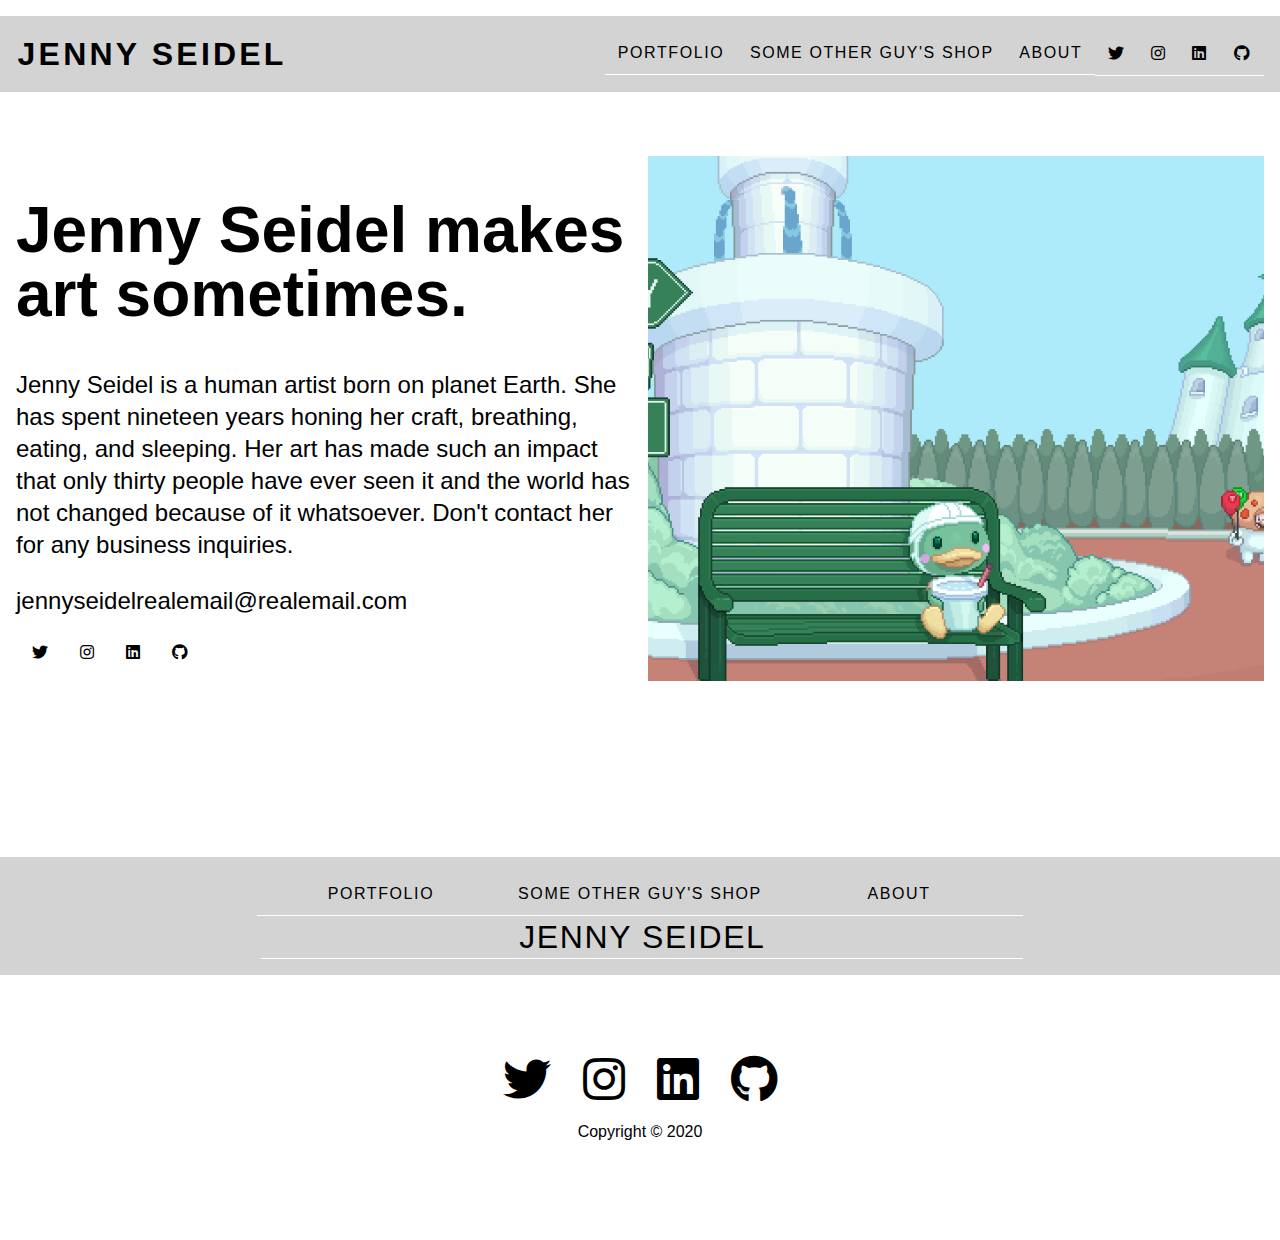
<file: about.html>
<!DOCTYPE html>
<html lang="en">
  <head>
    <meta charset="UTF-8" />
    <meta name="viewport" content="width=device-width, initial-scale=1.0" />
    <link rel="stylesheet" href="css/styles.css" />
    <link rel="stylesheet" href="css/glightbox.min.css" />
    <link rel="stylesheet" href="css/all.min.css" />
    <title>About Jenny Seidel</title>
  </head>
  <body>
    <header>
      <nav class="nav-bar">
        <h1 class="logo"><a href="index.html">Jenny Seidel</a></h1>
        <ul class="nav-menu">
          <li class="nav-item"><a href="portfolio.html">Portfolio</a></li>
          <li class="nav-item">
            <a href="https://www.redbubble.com/people/Jijarugen/shop"
              >Some Other Guy's Shop</a
            >
          </li>
          <li class="nav-item"><a href="about.html">About</a></li>
          <li class="nav-item social-nav-item">
            <a href="https://twitter.com/" aria-label="Link to Twitter"
              ><i class="fab fa-twitter" aria-hidden="true"></i
            ></a>
          </li>
          <li class="nav-item social-nav-item">
            <a href="https://instagram.com/" aria-label="Link to Instagram"
              ><i class="fab fa-instagram" aria-hidden="true"></i
            ></a>
          </li>
          <li class="nav-item social-nav-item">
            <a href="https://www.linkedin.com/" aria-label="Link to Linkedin"
              ><i class="fab fa-linkedin" aria-hidden="true"></i
            ></a>
          </li>
          <li class="nav-item social-nav-item">
            <a href="https://github.com/gseidel2020" aria-label="Link to Github"
              ><i class="fab fa-github" aria-hidden="true"></i
            ></a>
          </li>
        </ul>
      </nav>
    </header>

    <main class="about-page">
      <section class="about-text">
        <h1>Jenny Seidel makes art sometimes.</h1>
        <p>
          Jenny Seidel is a human artist born on planet Earth. She has spent
          nineteen years honing her craft, breathing, eating, and sleeping. Her
          art has made such an impact that only thirty people have ever seen it
          and the world has not changed because of it whatsoever. Don't contact
          her for any business inquiries.
        </p>
        <p>jennyseidelrealemail@realemail.com</p>

        <section class="about-social">
          <a href="https://twitter.com/" aria-label="Link to Twitter"
            ><i class="fab fa-twitter" aria-hidden="true"></i
          ></a>
          <a href="https://instagram.com/" aria-label="Link to Instagram"
            ><i class="fab fa-instagram" aria-hidden="true"></i
          ></a>
          <a href="https://www.linkedin.com/" aria-label="Link to Linkedin"
            ><i class="fab fa-linkedin" aria-hidden="true"></i
          ></a>
          <a href="https://github.com/gseidel2020" aria-label="Link to Github"
            ><i class="fab fa-github" aria-hidden="true"></i
          ></a>
        </section>
      </section>
      <section class="about-image">
        <img src="img/10.png" alt="An Amusement Park" />
      </section>
    </main>

    <footer>
      <nav class="nav-bar footer-nav">
        <ul class="nav-menu">
          <li class="nav-item"><a href="portfolio.html">Portfolio</a></li>
          <li class="nav-item">
            <a href="https://www.redbubble.com/people/Jijarugen/shop"
              >Some Other Guy's Shop</a
            >
          </li>
          <li class="nav-item"><a href="about.html">About</a></li>
          <li class="nav-item logo footer-logo">
            <a href="index.html">Jenny Seidel</a>
          </li>
        </ul>
      </nav>
      <section class="footer-social">
        <a href="https://twitter.com/" aria-label="Link to Twitter"
          ><i class="fab fa-twitter fa-3x" aria-hidden="true"></i
        ></a>
        <a href="https://instagram.com/" aria-label="Link to Instagram"
          ><i class="fab fa-instagram fa-3x" aria-hidden="true"></i
        ></a>
        <a href="https://www.linkedin.com/" aria-label="Link to Linkedin"
          ><i class="fab fa-linkedin fa-3x" aria-hidden="true"></i
        ></a>
        <a href="https://github.com/gseidel2020" aria-label="Link to Github"
          ><i class="fab fa-github fa-3x" aria-hidden="true"></i
        ></a>
      </section>
      <p class="footer-copyright">Copyright &copy; 2020</p>
    </footer>
  </body>
</html>
</file>
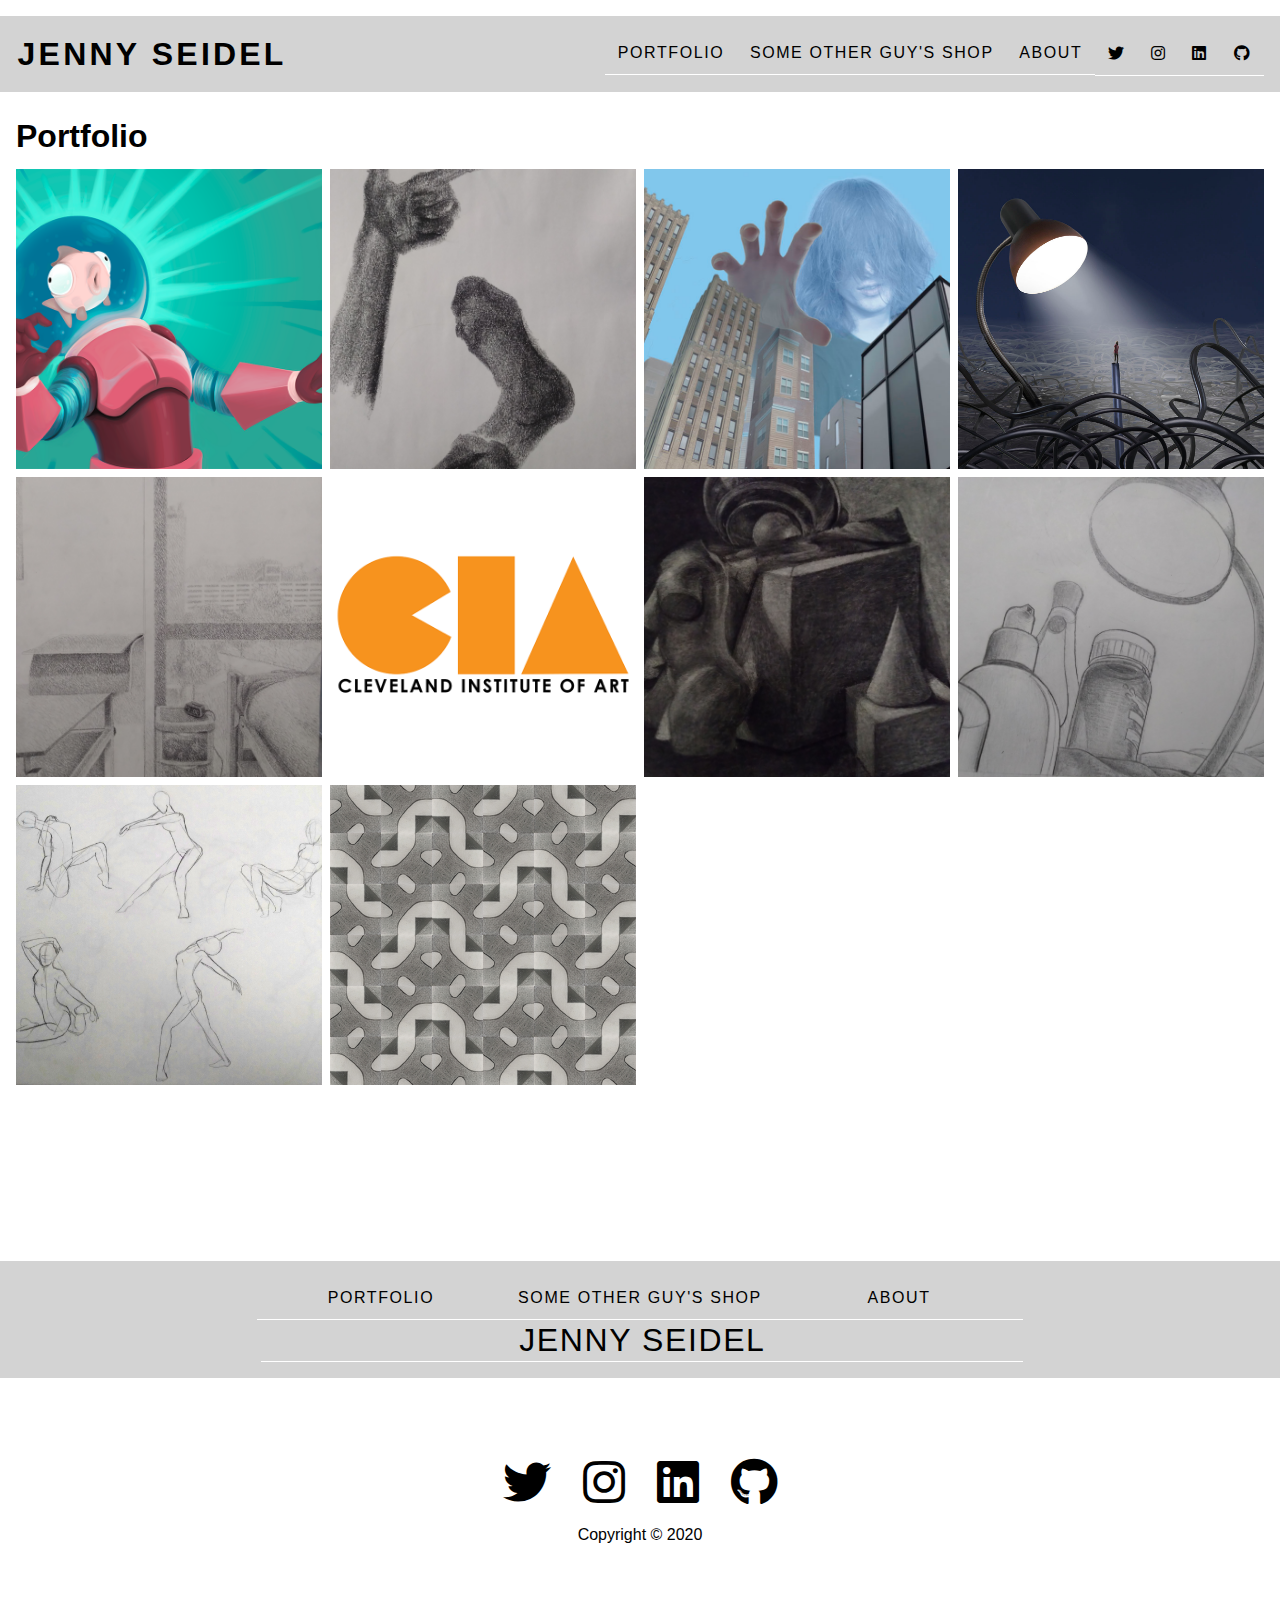
<file: portfolio.html>
<!DOCTYPE html>
<html lang="en">
  <head>
    <meta charset="UTF-8" />
    <meta name="viewport" content="width=device-width, initial-scale=1.0" />
    <link rel="stylesheet" href="css/styles.css" />
    <link rel="stylesheet" href="css/glightbox.min.css" />
    <link rel="stylesheet" href="css/all.min.css" />
    <title>Jenny Seidel Portfolio</title>
  </head>
  <body>
    <header>
      <nav class="nav-bar">
        <h1 class="logo"><a href="index.html">Jenny Seidel</a></h1>
        <ul class="nav-menu">
          <li class="nav-item"><a href="portfolio.html">Portfolio</a></li>
          <li class="nav-item">
            <a href="https://www.redbubble.com/people/Jijarugen/shop"
              >Some Other Guy's Shop</a
            >
          </li>
          <li class="nav-item"><a href="about.html">About</a></li>
          <li class="nav-item social-nav-item">
            <a
              href="https://www.youtube.com/watch?v=dQw4w9WgXcQ&list=PLahKLy8pQdCM0SiXNn3EfGIXX19QGzUG3"
              aria-label="Link to Twitter"
              ><i class="fab fa-twitter" aria-hidden="true"></i
            ></a>
          </li>
          <li class="nav-item social-nav-item">
            <a
              href="https://www.ebay.com/i/313150712315?chn=ps&norover=1&mkevt=1&mkrid=711-117182-37290-0&mkcid=2&itemid=313150712315&targetid=934793861656&device=c&mktype=pla&googleloc=9015305&poi=&campaignid=10880341817&mkgroupid=110621917401&rlsatarget=pla-934793861656&abcId=9300400&merchantid=6296724&gclid=Cj0KCQiAkuP9BRCkARIsAKGLE8USEr6vtuqTP5Eqf7ML0o08twkMJ6zMpLAez7Ff61BBcHeGW1MHDJwaAreDEALw_wcB"
              aria-label="Link to Instagram"
              ><i class="fab fa-instagram" aria-hidden="true"></i
            ></a>
          </li>
          <li class="nav-item social-nav-item">
            <a
              href="https://www.youtube.com/watch?v=KN_0wcRB7GM"
              aria-label="Link to Linkedin"
              ><i class="fab fa-linkedin" aria-hidden="true"></i
            ></a>
          </li>
          <li class="nav-item social-nav-item">
            <a href="https://github.com/gseidel2020" aria-label="Link to Github"
              ><i class="fab fa-github" aria-hidden="true"></i
            ></a>
          </li>
        </ul>
      </nav>
    </header>
    <main class="gallery-page">
      <h1>Portfolio</h1>
      <section class="portfolio-gallery">
        <div class="gallery-item">
          <a href="img/agog1.jpg" class="glightbox"
            ><img
              src="img/agog1.jpg"
              alt="a fish in a spacesuit"
              title="Fish"
              class="gallery-img"
          /></a>
        </div>
        <div class="gallery-item">
          <a href="img/agog2.jpg" class="glightbox"
            ><img
              src="img/agog2.jpg"
              alt="a hand and a foot made with charcoal"
              title="Hand and Foot"
              class="gallery-img"
          /></a>
        </div>
        <div class="gallery-item">
          <a href="img/agog3.jpg" class="glightbox"
            ><img
              src="img/agog3.jpg"
              alt="looking up at a poorly edited giant looming over a Photoshopped city"
              title="A t m o s p h e r i c"
              class="gallery-img"
          /></a>
        </div>
        <div class="gallery-item">
          <a href="img/agog4.jpg" class="glightbox"
            ><img
              src="img/agog4.jpg"
              alt="a spotlight illuminating a lone figure in a sea of wires"
              title="AH MY EYES TURN OFF THE LIGHT JEEZE"
              class="gallery-img"
          /></a>
        </div>
        <div class="gallery-item">
          <a href="img/agog5.jpg" class="glightbox"
            ><img
              src="img/agog5.jpg"
              alt="pencil drawing of part of a bedroom"
              title="Composition? What composition?"
              class="gallery-img"
          /></a>
        </div>
        <div class="gallery-item">
          <a href="img/agog6.jpg" class="glightbox"
            ><img
              src="img/agog6.jpg"
              alt="potential logo for cleveland institute of art"
              title="God Damn it Some European Museum Did it First"
              class="gallery-img"
          /></a>
        </div>
        <div class="gallery-item">
          <a href="img/agog7.jpg" class="glightbox"
            ><img
              src="img/agog7.jpg"
              alt="still life of various objects, drawn with charcoal"
              title="Actually This One is Alright"
              class="gallery-img"
          /></a>
        </div>
        <div class="gallery-item">
          <a href="img/agog8.jpg" class="glightbox"
            ><img
              src="img/agog8.jpg"
              alt="a few objects from a weird angle"
              title="Things???"
              class="gallery-img"
          /></a>
        </div>
        <div class="gallery-item">
          <a href="img/agog9.jpg" class="glightbox"
            ><img
              src="img/agog9.jpg"
              alt="a page of simple figure drawings"
              title="Figure Studies for an Animation Class"
              class="gallery-img"
          /></a>
        </div>
        <div class="gallery-item">
          <a href="img/agog10.jpg" class="glightbox"
            ><img
              src="img/agog10.jpg"
              alt="a weird pattern made with pencil"
              title="Patternatternatternatural"
              class="gallery-img"
          /></a>
        </div>
      </section>
    </main>

    <footer>
      <nav class="nav-bar footer-nav">
        <ul class="nav-menu">
          <li class="nav-item"><a href="portfolio.html">Portfolio</a></li>
          <li class="nav-item">
            <a href="https://www.redbubble.com/people/Jijarugen/shop"
              >Some Other Guy's Shop</a
            >
          </li>
          <li class="nav-item"><a href="about.html">About</a></li>
          <li class="nav-item logo footer-logo">
            <a href="index.html">Jenny Seidel</a>
          </li>
        </ul>
      </nav>
      <section class="footer-social">
        <a href="https://twitter.com/" aria-label="Link to Twitter"
          ><i class="fab fa-twitter fa-3x" aria-hidden="true"></i
        ></a>
        <a href="https://instagram.com/" aria-label="Link to Instagram"
          ><i class="fab fa-instagram fa-3x" aria-hidden="true"></i
        ></a>
        <a href="https://www.linkedin.com/" aria-label="Link to Linkedin"
          ><i class="fab fa-linkedin fa-3x" aria-hidden="true"></i
        ></a>
        <a href="https://github.com/gseidel2020" aria-label="Link to Github"
          ><i class="fab fa-github fa-3x" aria-hidden="true"></i
        ></a>
      </section>
      <p class="footer-copyright">Copyright &copy; 2020</p>
    </footer>
    <script src="js/glightbox.min.js"></script>
    <script type="text/javascript">
      const lightbox = GLightbox({ loop: true });
    </script>
  </body>
</html>
</file>
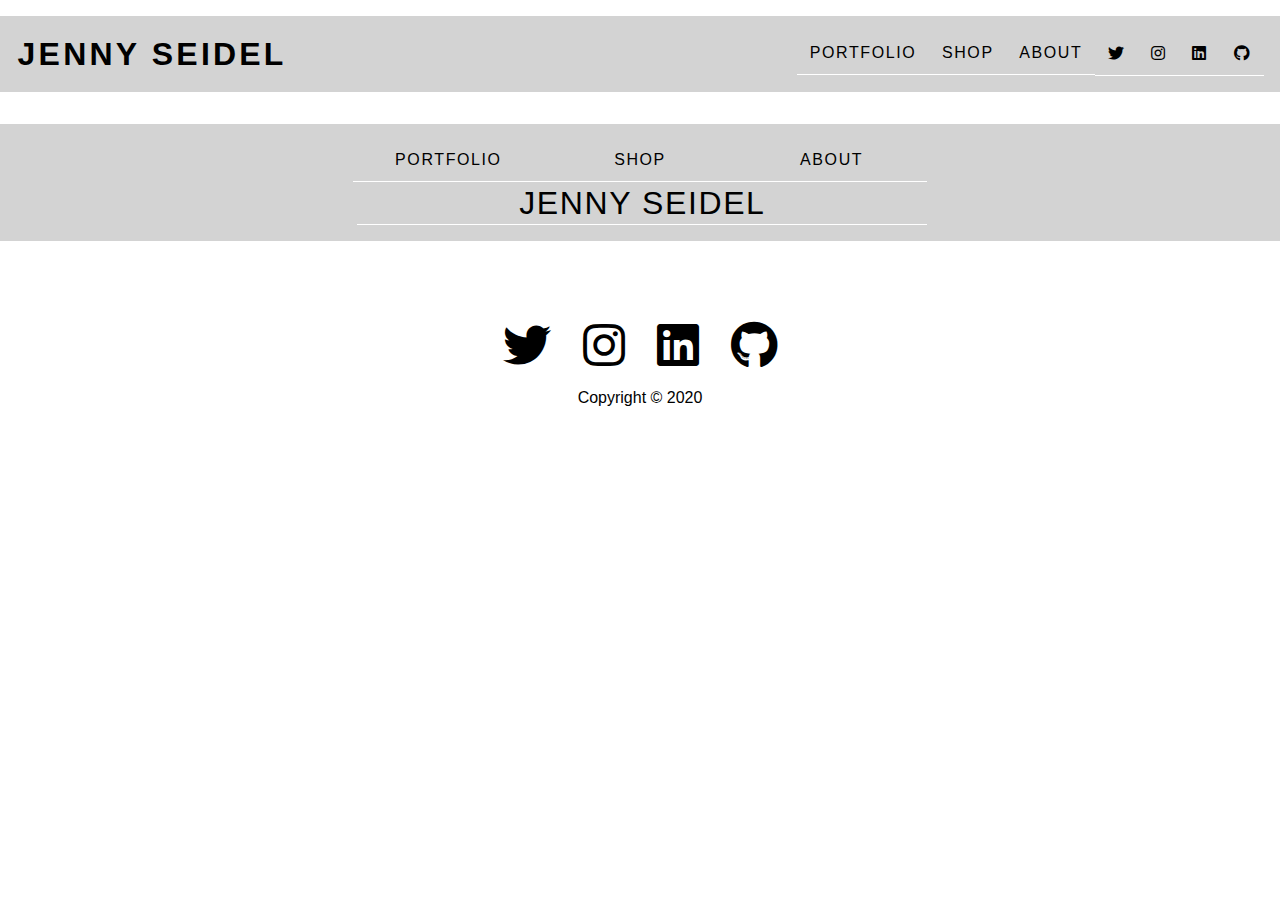
<file: template.html>
<!DOCTYPE html>
<html lang="en">
  <head>
    <meta charset="UTF-8" />
    <meta name="viewport" content="width=device-width, initial-scale=1.0" />
    <link rel="stylesheet" href="css/styles.css" />
    <link rel="stylesheet" href="css/glightbox.min.css" />
    <link rel="stylesheet" href="css/all.min.css" />
    <title>Jenny Seidel Homepage</title>
  </head>
  <body>
    <header>
      <nav class="nav-bar">
        <h1 class="logo"><a href="index.html">Jenny Seidel</a></h1>
        <ul class="nav-menu">
          <li class="nav-item"><a href="portfolio.html">Portfolio</a></li>
          <li class="nav-item"><a href="shop.html">Shop</a></li>
          <li class="nav-item"><a href="about.html">About</a></li>
          <li class="nav-item social-nav-item">
            <a href="https://twitter.com/" aria-label="Link to Twitter"
              ><i class="fab fa-twitter" aria-hidden="true"></i
            ></a>
          </li>
          <li class="nav-item social-nav-item">
            <a href="https://instagram.com/" aria-label="Link to Instagram"
              ><i class="fab fa-instagram" aria-hidden="true"></i
            ></a>
          </li>
          <li class="nav-item social-nav-item">
            <a href="https://www.linkedin.com/" aria-label="Link to Linkedin"
              ><i class="fab fa-linkedin" aria-hidden="true"></i
            ></a>
          </li>
          <li class="nav-item social-nav-item">
            <a href="https://github.com/gseidel2020" aria-label="Link to Github"
              ><i class="fab fa-github" aria-hidden="true"></i
            ></a>
          </li>
        </ul>
      </nav>
    </header>

    <footer>
      <nav class="nav-bar footer-nav">
        <ul class="nav-menu">
          <li class="nav-item"><a href="portfolio.html">Portfolio</a></li>
          <li class="nav-item"><a href="shop.html">Shop</a></li>
          <li class="nav-item"><a href="about.html">About</a></li>
          <li class="nav-item logo footer-logo">
            <a href="index.html">Jenny Seidel</a>
          </li>
        </ul>
      </nav>
      <section class="footer-social">
        <a href="https://twitter.com/" aria-label="Link to Twitter"
          ><i class="fab fa-twitter fa-3x" aria-hidden="true"></i
        ></a>
        <a href="https://instagram.com/" aria-label="Link to Instagram"
          ><i class="fab fa-instagram fa-3x" aria-hidden="true"></i
        ></a>
        <a href="https://www.linkedin.com/" aria-label="Link to Linkedin"
          ><i class="fab fa-linkedin fa-3x" aria-hidden="true"></i
        ></a>
        <a href="https://github.com/gseidel2020" aria-label="Link to Github"
          ><i class="fab fa-github fa-3x" aria-hidden="true"></i
        ></a>
      </section>
      <p class="footer-copyright">Copyright &copy; 2020</p>
    </footer>
  </body>
</html>
</file>
<file: css/styles.css>
/* basic styles */
html {
  font-size: 100%;
  line-height: 1.5rem;
  box-sizing: border-box;
  font-family: Arial, Helvetica, sans-serif;
  height: 100%;
}

body {
  margin: 0 auto;
  padding: 0;
  min-height: 100%;
}

*,
*::before,
*::after {
  box-sizing: inherit;
}

img,
video {
  width: 100%;
  height: auto;
  display: block;
}

/* Header Navbar Styles */
.nav-bar {
  display: flex;
  flex-wrap: wrap;
  justify-content: center;
  align-items: center;
  line-height: 1rem;
  overflow: hidden;
  background-color: lightgray;
}

.logo,
.nav-menu {
  text-transform: uppercase;
}

.nav-item {
  white-space: nowrap;
}

.nav-menu {
  list-style: none;
  display: flex;
  flex-wrap: wrap;
  justify-content: space-evenly;
  align-items: center;
  padding: 0;
  margin: 0;
}

.nav-item {
  flex: 1 0 33.3%;
  text-align: center;
}

.social-nav-item {
  flex: 1 1 10%;
}

.logo a,
.nav-menu a {
  display: block;
  text-decoration: none;
  letter-spacing: 0.2rem;
  padding: 0.8rem;
  color: #000;
}

.logo a {
  font-weight: 700;
  font-size: 2rem;
}

.nav-menu a {
  font-weight: 400;
  letter-spacing: 0.1rem;
  border-bottom: 1px solid #fff;
  transition: all ease 0.1s;
}

.nav-menu a:hover {
  border-bottom: 1px solid #000;
}

/* Hero Header Navbar Changes */

.hero-nav {
  background: none;
  grid-column: 1 / -1;
  grid-row: 1 / -1;
  background: none;
  align-content: top;
  z-index: 10;
}

.hero-nav .logo a,
.hero-nav .nav-menu a {
  color: white;
}

.hero-nav .nav-menu a:hover {
  border-bottom: 1px solid #ffffff;
}

/*what's the point of this?*/
.hero-nav .nav-menu a {
  border-bottom: 1px solid rgba(0, 0, 0, 0);
}

/* Homepage Hero*/

.hero-box {
  display: grid;
  grid-template-columns: 1fr;
  grid-template-rows: 1fr;
  grid-gap: 0;
  align-content: center;
  justify-content: center;
  align-items: start;
  height: 100%;
}

.hero-image-box {
  height: 100vh;
  max-width: 100%;
  display: grid;
  grid-column: 1 / -1;
  grid-row: 1 / -1;
}

/*Why isn't the gray opaque?*/
.hero-image-box::after {
  content: "";
  background-color: rgba(0, 0, 0, 0.4);
  height: 100%;
  width: 100%;
  position: absolute;
  top: 0;
  left: 0;
}

.hero-img,
hero-video {
  width: 100%;
  height: 100%;
  object-fit: cover;
}

.hero-video {
  background-color: #000;
  background-image: url("../img/10.png");
  background-repeat: no-repeat;
  background-size: cover;
  background-position: center;
}

.hero-text-box {
  grid-row: 1 / -1;
  grid-column: 1 / -1;
  align-self: center;
  padding: 1rem;
  z-index: 10;
  text-align: center;
}

.hero-heading {
  font-size: 1.5rem;
  letter-spacing: 0.05rem;
  font-weight: bold;
  text-transform: uppercase;
  color: white;
}

.hero-text {
  font-size: 1rem;
  margin-top: 0.5rem;
  color: white;
}

.hero-button {
  display: inline-block;
  padding: 0.75rem 3rem;
  background: none;
  color: white;
  font-size: 1.2rem;
  font-weight: bold;
  border: 1px solid white;
  border-radius: 5px;
  margin-top: 2rem;
}

.hero-button:hover {
  transform: scale(0.95);
}

.hero-button:active {
  background: rgba(0, 0, 0, 0.3);
}

/* About Page CSS */
.about-page {
  padding: 2rem 1rem 10rem 1rem;
  display: grid;
  grid-template-columns: 1fr;
  height: 100%;
}

.about-text {
  margin: 0 auto;
}

.about-text {
  margin: 0 auto;
}

.about-text h1 {
  font-size: 2rem;
  line-height: 2rem;
}

.about-image img {
  height: 100%;
  object-fit: cover;
}

.about-social {
  display: flex;
  justify-content: start;
}

.about-social a {
  color: black;
  padding: 0 1rem 1rem 1rem;
}

/* Begin Grid Gallery Styles */
.gallery-page {
  padding: 0 1rem 10rem 1rem;
}

.portfolio-gallery {
  display: grid;
  grid-template-columns: repeat(auto-fit, minmax(300px, 1fr));
  grid-gap: 0.5rem;
  grid-auto-rows: 300px;
}

.gallery-item {
  height: 100%;
  width: 100%;
  overflow: hidden;
}

.gallery-img {
  height: 100%;
  object-fit: cover;
  transition: 0.5s ease-in-out;
}

.gallery-img:hover {
  transform: scale(1.3);
}

.gallery-span {
  grid-template-columns: 1fr;
  grid-auto-flow: dense;
}

.w-1,
.w-2,
.w-3,
.w-4,
.w-5,
.w-6 {
  grid-column: span 1;
}
.h-1,
.h-2,
.h-3,
.h-4,
.h-5,
.h-6 {
  grid-row: span 1;
}

/* Footer Nav Extra Styles */
.footer-logo {
  white-space: nowrap;
}

.footer-social {
  display: flex;
  justify-content: center;
  padding-top: 3rem;
}

.footer-social a {
  color: black;
  padding: 0 1rem;
}

.footer-copyright {
  text-align: center;
  padding-bottom: 6rem;
}

/*Media Queries For Larger Screens*/

@media (min-width: 600px) {
  .nav-bar {
    line-height: 1.5rem;
  }
  .nav-menu {
    padding: 0 1rem;
  }
  .nav-item {
    flex: 1 1;
  }

  .hero-nav {
    padding-bottom: 1rem;
  }
  .hero-heading {
    font-size: 4rem;
    line-height: 4rem;
  }

  .hero-text-box {
    padding: 2rem;
  }

  .hero-text {
    font-size: 2rem;
    line-height: 2rem;
  }

  /*  About Page*/

  .about-page {
    grid-template-columns: 1fr 1fr;
    grid-gap: 1rem;
  }

  .about-text h1 {
    font-size: 3rem;
    line-height: 3rem;
  }

  .about-text p {
    font-size: 1.1rem;
    line-height: 1.5rem;
  }

  /* Grid column and row spans for wider screens */
  .w-1 {
    grid-column: span 1;
  }
  .w-2 {
    grid-column: span 2;
  }
  .w-3 {
    grid-column: span 3;
  }
  .w-4 {
    grid-column: span 4;
  }
  .w-5 {
    grid-column: span 5;
  }
  .w-6 {
    grid-column: span 6;
  }

  .h-1 {
    grid-row: span 1;
  }
  .h-2 {
    grid-row: span 2;
  }
  .h-3 {
    grid-row: span 3;
  }
  .h-4 {
    grid-row: span 4;
  }
  .h-5 {
    grid-row: span 5;
  }
  .h-6 {
    grid-row: span 6;
  }
  .gallery-span {
    grid-template-columns: repeat(6, 1fr);
  }

  .footer-nav {
    padding-top: 2rem;
  }
  .footer-logo {
    flex-basis: 100%;
  }
}

@media (min-width: 920px) {
  body {
    max-width: 1400px;
  }
  .hero-body {
    max-width: unset;
  }

  .nav-bar {
    justify-content: space-between;
    padding: 1rem 0;
    margin: 1rem auto 2rem auto;
    line-height: 1rem;
  }
  .nav-menu {
    width: auto;
    justify-self: end;
  }

  .logo {
    margin: 0 0 0 0.3rem;
    justify-self: start;
  }
  .hero-nav {
    width: 100%;
  }

  .about-text h1 {
    font-size: 4rem;
    line-height: 4rem;
  }

  .about-text p {
    font-size: 1.5rem;
    line-height: 2rem;
  }

  .footer-nav {
    justify-content: space-evenly;
  }
}
</file>
